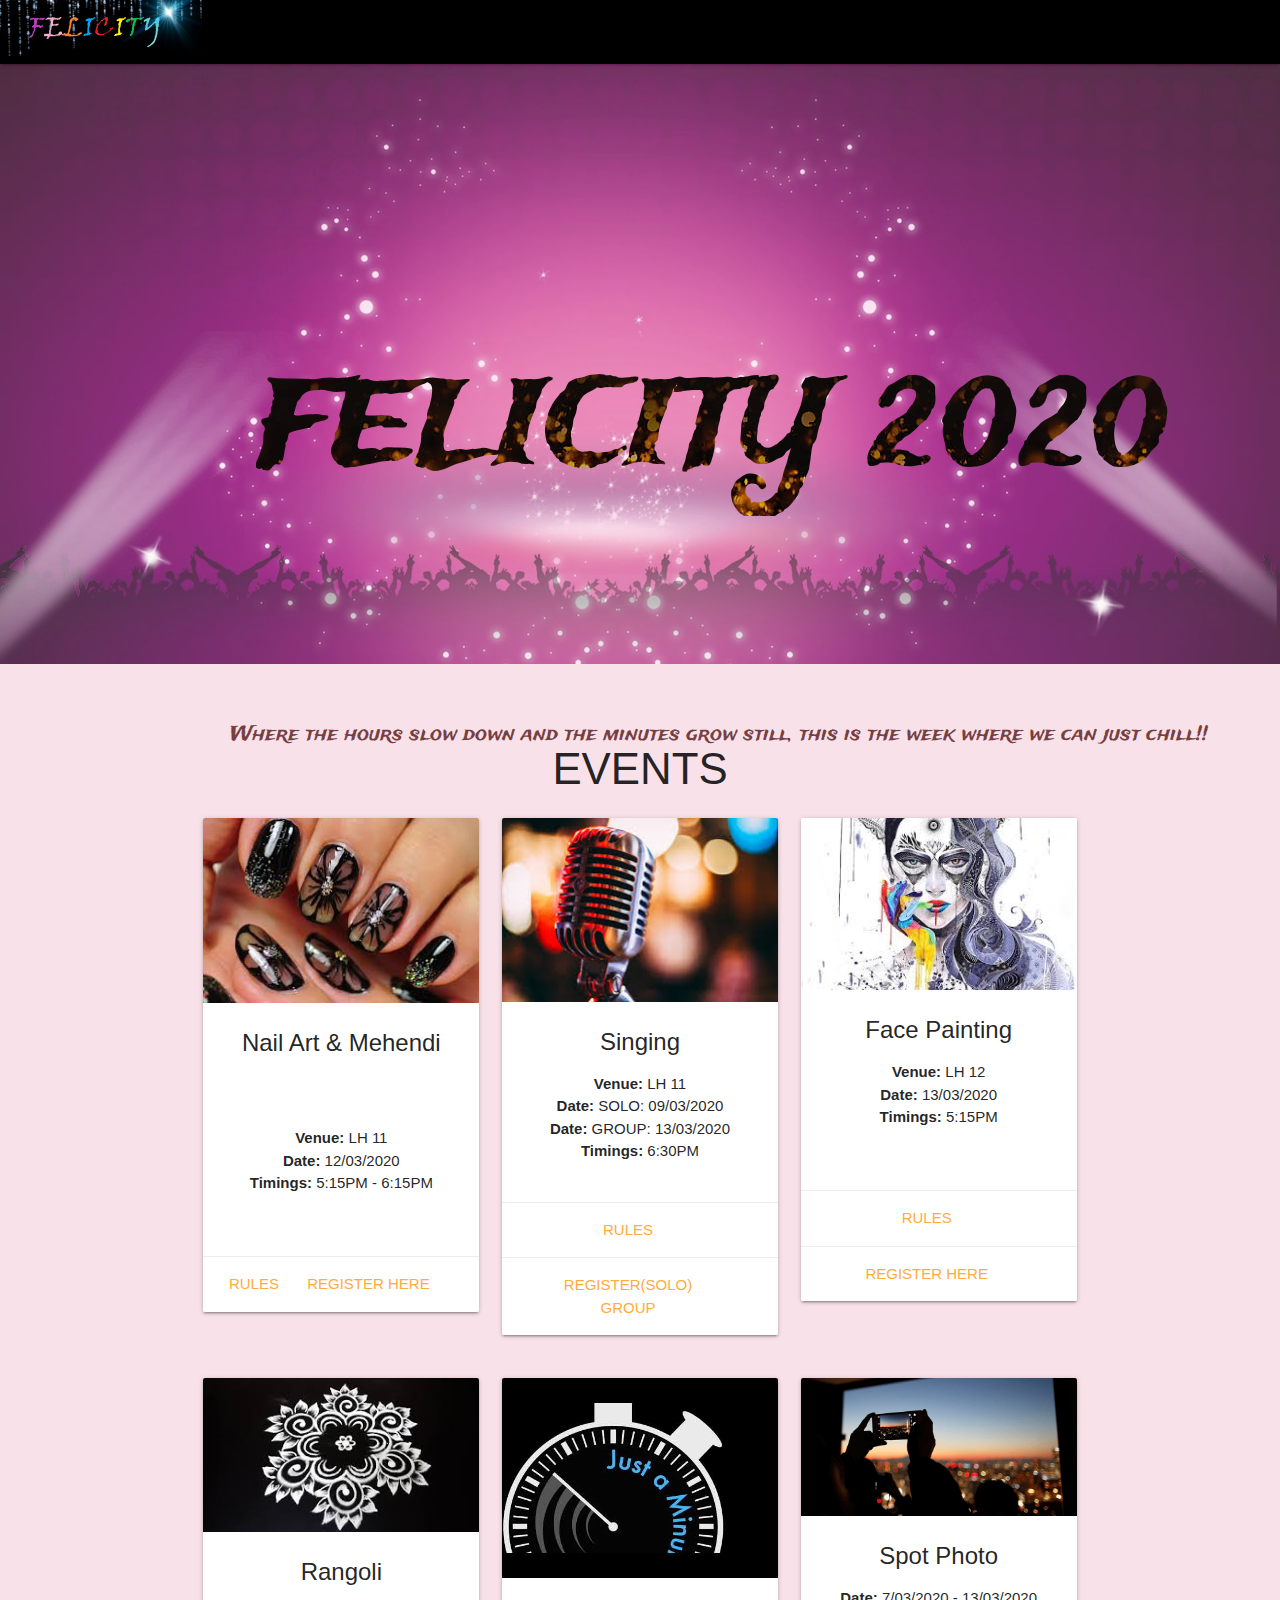
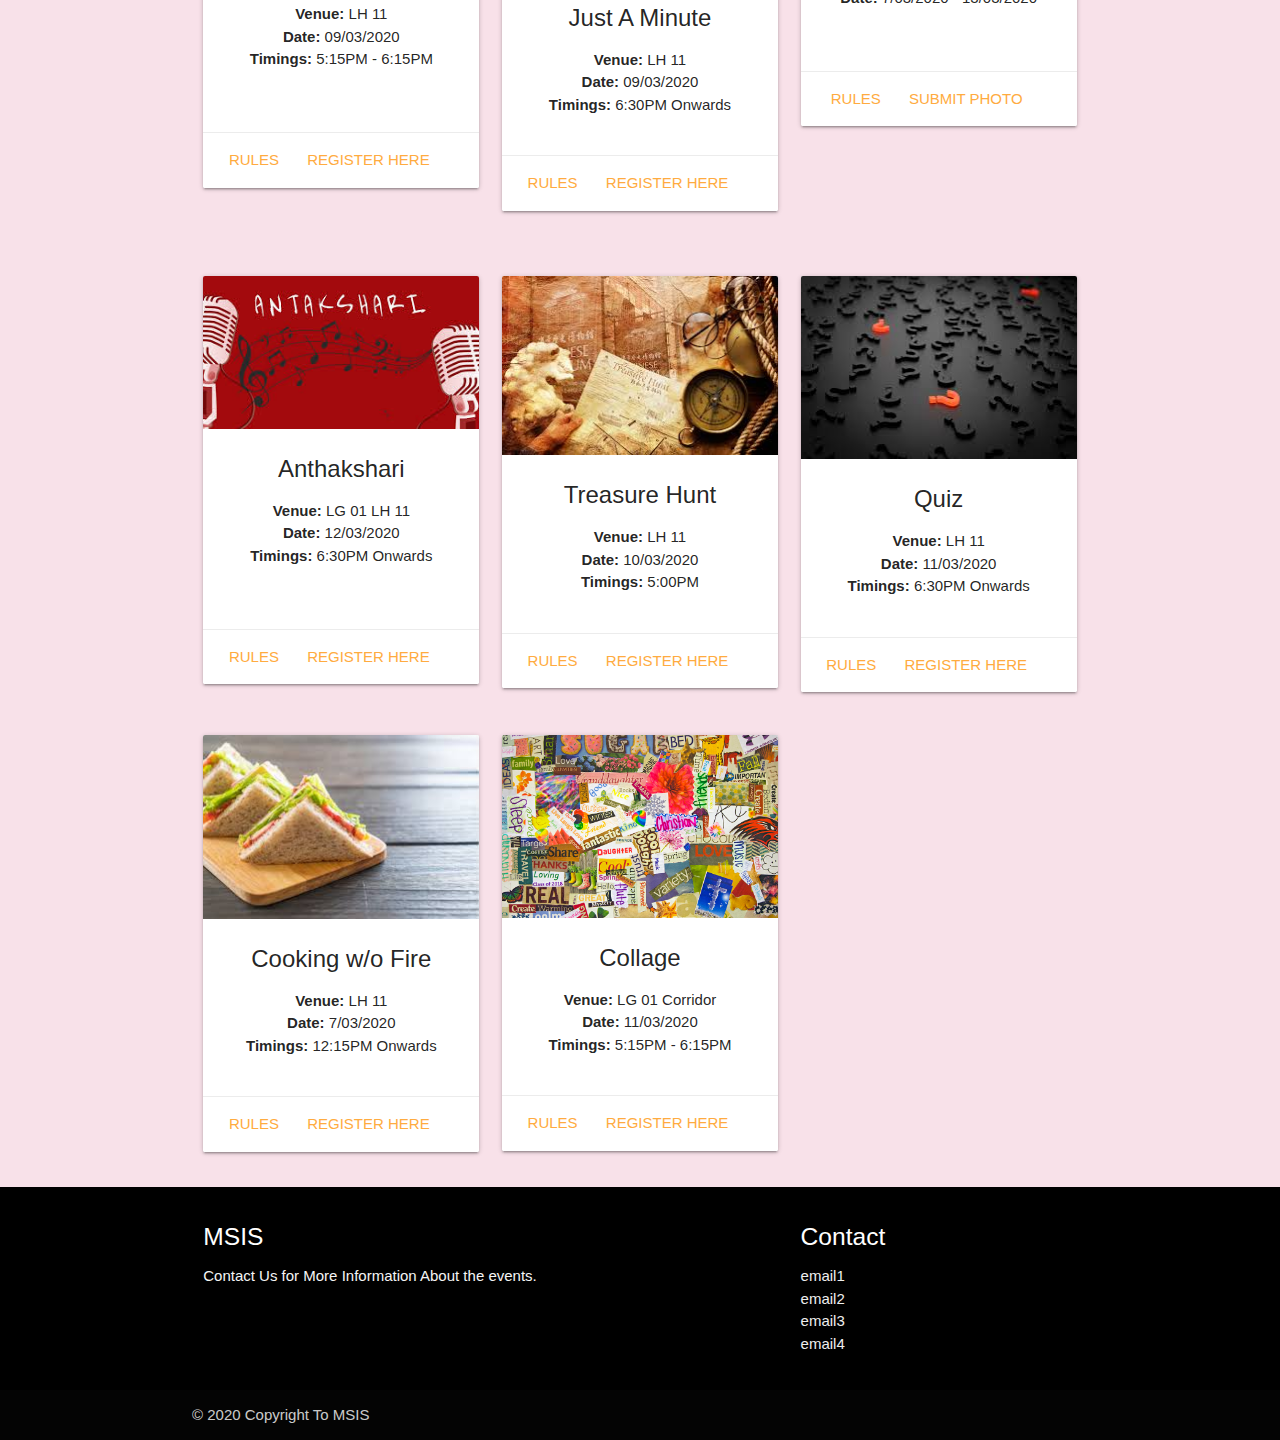
<file: public/index.html>
<!DOCTYPE html>
<html lang="en">

<head>
    <meta charset="UTF-8">
    <meta name="viewport" content="width=device-width, initial-scale=1.0">
    <link rel="stylesheet" href="https://cdnjs.cloudflare.com/ajax/libs/materialize/1.0.0/css/materialize.min.css">

    <!-- Compiled and minified JavaScript -->
    <script src="https://cdnjs.cloudflare.com/ajax/libs/materialize/1.0.0/js/materialize.min.js"></script>
    <script src="https://code.jquery.com/jquery-3.4.1.min.js"
        integrity="sha256-CSXorXvZcTkaix6Yvo6HppcZGetbYMGWSFlBw8HfCJo=" crossorigin="anonymous"></script>
        <link href="https://fonts.googleapis.com/css?family=Courgette&display=swap" rel="stylesheet">
        <link href="https://fonts.googleapis.com/css?family=Trade+Winds&display=swap" rel="stylesheet">

    <title>Felicity2020</title>

    <style>
   
   body{
     background-color:rgb(248, 225, 233);
   }
   h1{
            font-size: 120px !important;
            z-index: 1;
            background-image: url(g.jpg);
            background-repeat: repeat;
            height: 150px;
            -webkit-background-clip: text;
            -webkit-text-fill-color: transparent;
           
   
           
        }

     #score{
        
         margin-top: 9%;
        
        
     }
        #bgpara {
            width: 100%;
            height: 30%;
            opacity: 0.8;
        
        } 
        #tpara{
            font-size: 130px;
            position: absolute;
            z-index:1000;
            top: 36%; 
            left: 20%;
            color:#E6E8FA;
            font-family: 'Trade Winds', cursive;
            
        }
           
        #tpara2{
            font-size: 20px;
            position: absolute;
            z-index:1000;
            top: 80%; 
            left: 18%;
            
            color:rgba(78, 10, 10, 0.767);
        font-family: 'Trade Winds', cursive;
        }

        @media only screen and (max-width: 1200px) {
    
            #bgpara {
            width: 100%;
            height: 100%;
            opacity: 0.9;
           
        }
        
        #tpara{
            position: absolute;
            
            font-size: 20px !important;
            top: 10%; 
            left: 26%;
            color:goldenrod;
            font-family: 'Trade Winds', cursive;
        }

        #tpara2{
            position: absolute;
            
            font-size: 10px !important;
            top: 22%; 
            left: 4%;
            right:4%;
            color:rgba(78, 10, 10, 0.788);
            font-family: 'Trade Winds', cursive;
        }
        h1{
            font-size: 25px !important;
            z-index: 1;
            background-image: url(g.jpg);
            background-repeat: repeat;
            height: 150px;
            -webkit-background-clip: text;
            -webkit-text-fill-color: transparent;
        }

        h3{
            font-size: 25px !important;
        }
        .flow-text{
            z-index: 2;
            top: 3%;

        }
        #score{
   
       margin-top: 23%;
      
      
   }
  
}
    </style>
</head>

<body>
    
    <nav>
        <div class="nav-wrapper black">
            <a href="index.html" class="brand-logo"><img src="FelicityLogo.png" alt="" height="56px"></a>

        </div>
    </nav>


    <div class="parallax">
        <div id="tpara">
            <h1 class="center">FELICITY 2020</h1>   </div>
            
            <div id="tpara2" class="center">Where the hours slow down and the minutes grow still, this is the week where we can just chill!!</p>
         
            </div>
   
        <img id="bgpara" src="backg.jpg">

    </div> 
<br><br>
<CENTER><h3>EVENTS</h3></CENTER>
    <div class="container center">

        <center>
            <div class="row ">
                <div class="col s12 m6 l4">
                    <div class="card">
                        <div class="card-image">
                            <a href="rules.html#nail" >  <img src="nail.jpg"> </a>

                        </div>
                        <div class="card-content">
                            <span class="card-title">Nail Art & Mehendi</span>
                            <p>
                                <br><br>
                                <ul>
                                    <li> <b>Venue:</b> LH 11</li>
                                    <li><b>Date:</b> 12/03/2020</li>
                                    <li><b>Timings:</b> 5:15PM - 6:15PM</li>
                                </ul><br>
                            </p>
                        </div>
                            <div class="card-action">
                                <a href="rules.html#nail" >Rules</a> 
                                <a href="Reg.html">Register Here</a>
                            </div>
                            
                      

                    </div>
                </div>

                

                <div class="col s12 m6 l4">
                    <div class="card">
                        <div class="card-image">
                           <a href="rules.html#sing"><img src="singing.jpg"></a> 

                        </div>
                        <div class="card-content">
                            <span class="card-title">Singing</span>
                            <ul>
                                <li> <b>Venue:</b> LH 11</li>
                                <li><b>Date:</b> SOLO: 09/03/2020</li>
                                <li><b>Date:</b> GROUP: 13/03/2020</li>
                                <li><b>Timings:</b> 6:30PM</li>
                            </ul>
                        </div>
                        <div class="card-action">
                            <a href="rules.html#sing">Rules</a>
                        </div>
                            <div class="card-action">
                               
                                <a href="Reg.html">Register(SOLO)</a>
                                <a href="groupSinging.html">Group</a>
                                
                            </div>
                        

                    </div>
                </div>

                <div class="col s12 m6 l4">
                    <div class="card">
                        <div class="card-image">
                            <a href="rules.html#face" >   <img src="face_1.jpg"> </a>


                        </div>
                        <div class="card-content">
                            <span class="card-title">Face Painting</span>
                            <ul>
                                <li> <b>Venue:</b> LH 12</li>
                                <li><b>Date:</b> 13/03/2020</li>
                                <li><b>Timings:</b> 5:15PM </li>
                            </ul><br>
                        </div>
                            <div class="card-action">
                                <a href="rules.html#face" >Rules</a>
                                
                            </div>
                            <div class="card-action">
                                 
                                <a href="Reg.html">Register Here</a>
                            </div>

                     

                    </div>
                </div>




            </div>
            <div class="row">
                <div class="col s12 m4 l4">
                    <div class="card">
                        <div class="card-image">
                            <a href="rules.html#rangoli" >  <img src="rangoli.jpg"> </a>


                        </div>
                        <div class="card-content">
                            <p>
                                <span class="card-title">Rangoli</span>
                                <ul>
                                    <li> <b>Venue:</b> LH 11</li>
                                    <li><b>Date:</b> 09/03/2020</li>
                                    <li><b>Timings:</b> 5:15PM - 6:15PM</li><br>
                                </ul>
                            </p>
                        </div>
                            <div class="card-action">
                                <a href="rules.html#rangoli" >Rules</a>
                                <a href="Reg.html">Register Here</a>
                            </div>
                     


                    </div>
                </div>
                <div class="col s12 m4 l4">
                    <div class="card">
                        <div class="card-image">
                            <a href="rules.html#jam" > <img src="jam.jpg" height=200></a>


                        </div>
                        <div class="card-content">
                            <p>
                                <span class="card-title">Just A Minute</span>
                                <ul>
                                    <li> <b>Venue:</b> LH 11</li>
                                    <li><b>Date:</b> 09/03/2020</li>
                                    <li><b>Timings:</b> 6:30PM Onwards</li>
                                </ul>
                            </p>
                        </div>
                            <div class="card-action">
                                <a href="rules.html#jam" >Rules</a>
                                <a href="Reg.html">Register Here</a>
                            </div>
                       


                    </div>
                </div>
                <div class="col s12 m4 l4">
                    <div class="card">
                        <div class="card-image">
                            <a href="rules.html#photo" > <img src="photo.jpg"></a>

                        </div>
                        <div class="card-content">
                            <p>
                                <span class="card-title">Spot Photo</span>
                                <ul>
                                    <li><b>Date:</b> 7/03/2020 - 13/03/2020</li><br>
                                </ul>
                            </p>
                        </div>
                            <div class="card-action">
                                <a href="rules.html#photo" >Rules</a>
                                
                                <a href="#">Submit Photo</a>
                            </div>
                       


                    </div>
                </div>
            </div>

        </center>
     <br>

        <center>
            <div class="row ">
                <div class="col s12 m6 l4">
                    <div class="card">
                        <div class="card-image">
                            <a href="rules.html#ana" >  <img src="ana.jpg"> </a>


                        </div>
                        <div class="card-content">
                            <p>
                                <span class="card-title">Anthakshari</span>
                                <ul>
                                    <li> <b>Venue:</b> LG 01 LH 11</li>
                                    <li><b>Date:</b> 12/03/2020</li>
                                    <li><b>Timings:</b> 6:30PM Onwards</li><br>
                                </ul>
                            </p>
                        </div>
                        <div class="card-action">
                            <a href="rules.html#ana" >Rules</a>
                            <a href="antakshari.html">Register Here</a>
                        </div>
                    </div>
                </div>

                <div class="col s12 m6 l4">
                    <div class="card">
                        <div class="card-image">
                           <a href="rules.html#th" >  <img src="th.jpg"> </a>


                        </div>
                        <div class="card-content">
                            <p>
                                <span class="card-title">Treasure Hunt</span>
                                <ul>
                                    <li> <b>Venue:</b> LH 11</li>
                                    <li><b>Date:</b> 10/03/2020</li>
                                    <li><b>Timings:</b> 5:00PM</li>
                                   
                                </ul>
                            </p>
                        </div>
                        <div class="card-action">
                            <a href="rules.html#th" >Rules</a>
                            <a href="th.html">Register Here</a>
                        </div>
                    </div>
                </div>

                <div class="col s12 m6 l4">
                    <div class="card">
                        <div class="card-image">
                        <a href="rules.html#quiz" >     <img src="quiz.jpg"></a>

                        </div>
                        <div class="card-content">
                            <p>
                                <span class="card-title">Quiz</span>
                                <ul>
                                    <li> <b>Venue:</b> LH 11</li>
                                    <li><b>Date:</b> 11/03/2020</li>
                                    <li><b>Timings:</b> 6:30PM Onwards</li>
                                </ul>
                            </p>
                        </div>
                        <div class="card-action">
                            <a href="rules.html#quiz" >Rules</a>
                            <a href="quiz.html">Register Here</a>
                        </div>
                    </div>
                </div>




            </div>
            <div class="row">

                <div class="col s12 m4 l4">
                    <div class="card">
                        <div class="card-image">
                            <a href="rules.html#cwof" >  <img src="sadwich.jpg"></a>


                        </div>
                        <div class="card-content">
                            <p>
                                <span class="card-title">Cooking w/o Fire</span>
                                <ul>
                                    <li> <b>Venue:</b> LH 11</li>
                                    <li><b>Date:</b> 7/03/2020</li>
                                    <li><b>Timings:</b> 12:15PM Onwards</li>
                                </ul>
                            </p>
                        </div>
                        <div class="card-action">
                            <a href="rules.html#cwof" >Rules</a>
                            <a href="cwof.html">Register Here</a>
                        </div>

                    </div>
                </div>
                <div class="col s12 m4 l4">
                    <div class="card">
                        <div class="card-image">
                          <a href="rules.html#col" >   <img src="col.jpg"> </a>

                        </div>
                        <div class="card-content">
                            <p>
                                <span class="card-title">Collage</span>
                                <ul>
                                    <li> <b>Venue:</b> LG 01 Corridor</li>
                                    <li><b>Date:</b> 11/03/2020</li>
                                    <li><b>Timings:</b> 5:15PM - 6:15PM</li>
                                </ul>
                            </p>
                        </div>

                        <div class="card-action">
                            <a href="rules.html#col" >Rules</a>
                            <a href="collage.html">Register Here</a>
                        </div>
                    </div>
                </div>
            </div>

        </center>

        

    </div>

    <footer class="page-footer black">
        <div class="container">
          <div class="row">
            <div class="col l6 s12">
              <h5 class="white-text">MSIS</h5>
              <p class="grey-text text-lighten-4">Contact Us for More Information About the events.</p>
            </div>
            <div class="col l4 offset-l2 s12">
              <h5 class="white-text">Contact</h5>
              <ul>
                <li><a class="grey-text text-lighten-3" href="https://mail.google.com/mail/u/0/">email1</a></li>
                <li><a class="grey-text text-lighten-3" href="https://mail.google.com/mail/u/0/">email2</a></li>
                <li><a class="grey-text text-lighten-3" href="https://mail.google.com/mail/u/0/">email3</a></li>
                <li><a class="grey-text text-lighten-3" href="https://mail.google.com/mail/u/0/">email4</a></li>
              </ul>
            </div>
          </div>
        </div>
        <div class="footer-copyright">
          <div class="container">
          © 2020 Copyright To MSIS
        
          </div>
        </div>
      </footer>
    <script>
        $(document).ready(function () {
            $('.parallax').parallax();
        });
    </script>

</body>

</html>
</file>
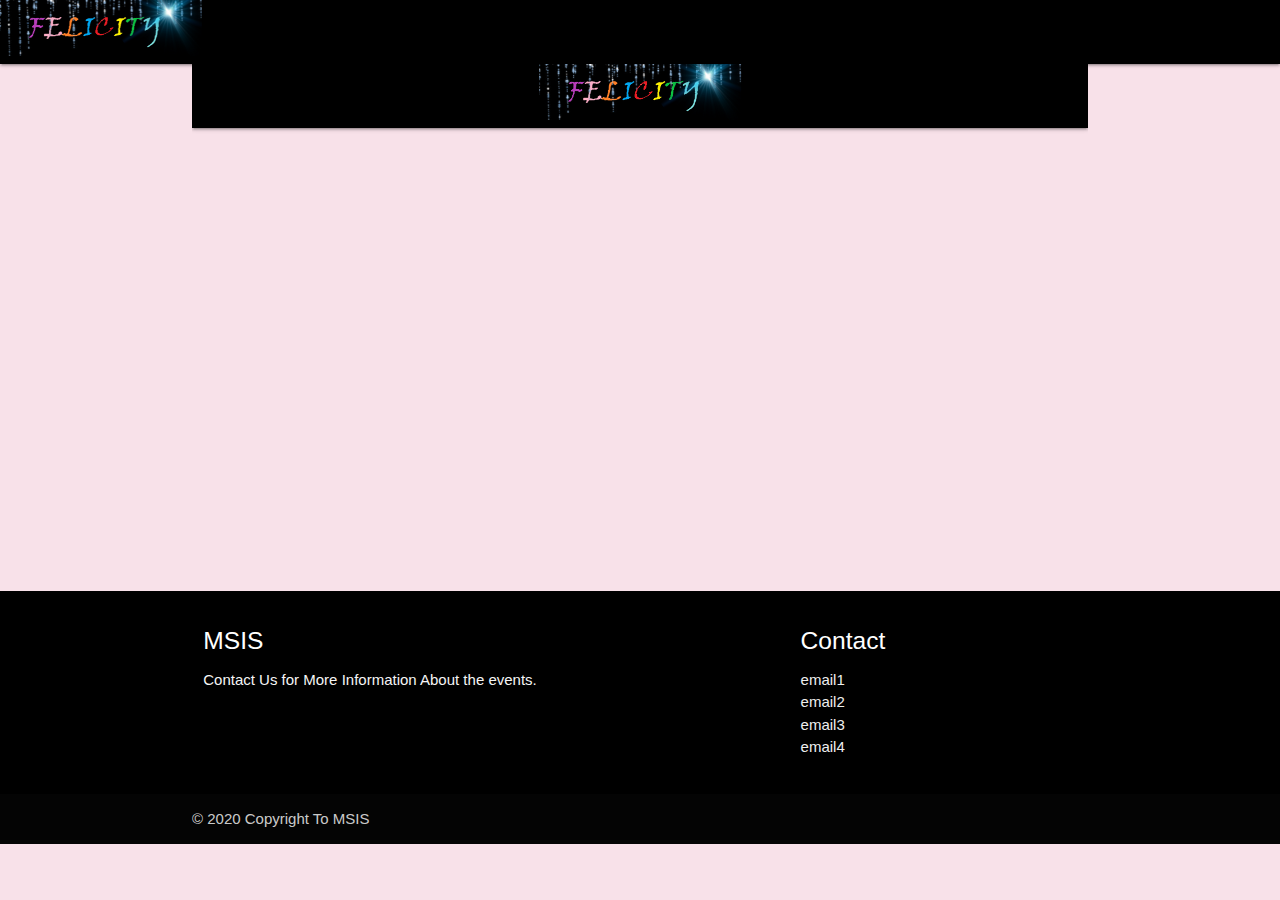
<file: public/antakshari.html>
<!DOCTYPE html>
<html lang="en">

<head>
    <meta charset="UTF-8">
    <meta name="viewport" content="width=device-width, initial-scale=1.0">
    
    <link rel="stylesheet" href="https://cdnjs.cloudflare.com/ajax/libs/materialize/1.0.0/css/materialize.min.css">

    <!-- Compiled and minified JavaScript -->
    <script src="https://cdnjs.cloudflare.com/ajax/libs/materialize/1.0.0/js/materialize.min.js"></script>
<style>
    @media only screen and (max-width: 600px) {
    
    #id{
        width: 100% !important;
    }
  
}
body{
     background-color:rgb(248, 225, 233);
   }
iframe{
    width: 100% !important;
   }
</style>
    <title>Felicity2020</title>
</head>

<body>
    <nav>
        <div class="nav-wrapper black">
            <a href="index.html" class="brand-logo"><img src="FelicityLogo.png" alt="" height="56px"></a>
            
        </div>
    </nav>
    <div class="container">
        <iframe src="#" height="520" frameborder="0" marginheight="0" marginwidth="0">Loading…</iframe>
            </div>

            <footer class="page-footer black">
                <div class="container">
                  <div class="row">
                    <div class="col l6 s12">
                      <h5 class="white-text">MSIS</h5>
                      <p class="grey-text text-lighten-4">Contact Us for More Information About the events.</p>
                    </div>
                    <div class="col l4 offset-l2 s12">
                      <h5 class="white-text">Contact</h5>
                      <ul>
                        <li><a class="grey-text text-lighten-3" href="#">email1</a></li>
                        <li><a class="grey-text text-lighten-3" href="#">email2</a></li>
                        <li><a class="grey-text text-lighten-3" href="#">email3</a></li>
                        <li><a class="grey-text text-lighten-3" href="#">email4</a></li>
                      </ul>
                    </div>
                  </div>
                </div>
                <div class="footer-copyright">
                  <div class="container">
                  © 2020 Copyright To MSIS
                
                  </div>
                </div>
              </footer>
</body>

</html>
</file>
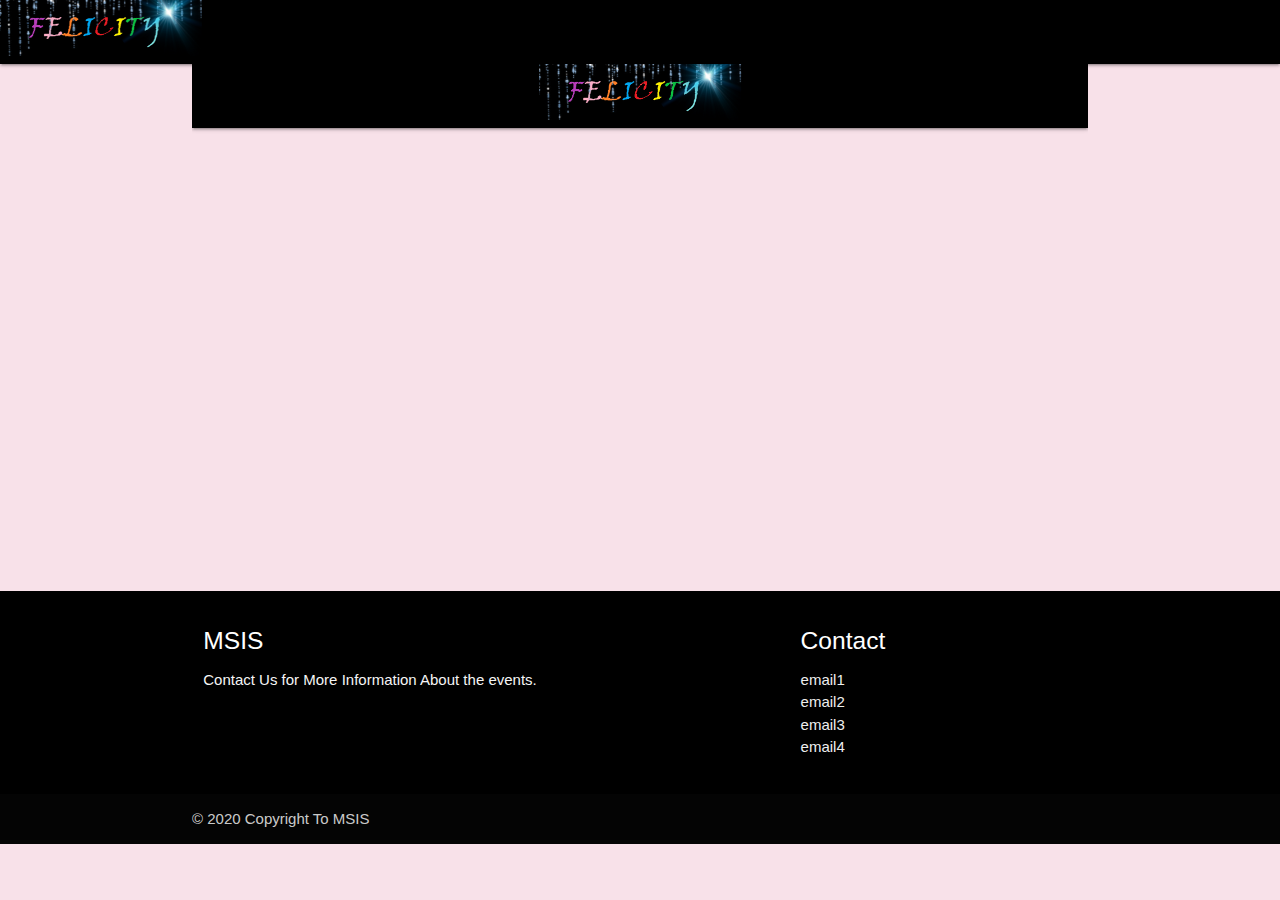
<file: public/collage.html>
<!DOCTYPE html>
<html lang="en">

<head>
    <meta charset="UTF-8">
    <meta name="viewport" content="width=device-width, initial-scale=1.0">
    
    <link rel="stylesheet" href="https://cdnjs.cloudflare.com/ajax/libs/materialize/1.0.0/css/materialize.min.css">

    <!-- Compiled and minified JavaScript -->
    <script src="https://cdnjs.cloudflare.com/ajax/libs/materialize/1.0.0/js/materialize.min.js"></script>
<style>
    @media only screen and (max-width: 600px) {
    
    #id{
        width: 100% !important;
    }
  
}
body{
     background-color:rgb(248, 225, 233);
   }
iframe{
    width: 100% !important;
}
</style>
    <title>Felicity2020</title>
</head>

<body>
    <nav>
        <div class="nav-wrapper black">
            <a href="index.html" class="brand-logo"><img src="FelicityLogo.png" alt="" height="56px"></a>
            
        </div>
    </nav>
    <div class="container">
        <iframe src="#"  height="520" frameborder="0" marginheight="0" marginwidth="0">Loading…</iframe>
            </div>
            <footer class="page-footer black">
                <div class="container">
                  <div class="row">
                    <div class="col l6 s12">
                      <h5 class="white-text">MSIS</h5>
                      <p class="grey-text text-lighten-4">Contact Us for More Information About the events.</p>
                    </div>
                    <div class="col l4 offset-l2 s12">
                      <h5 class="white-text">Contact</h5>
                      <ul>
                        <li><a class="grey-text text-lighten-3" href="#">email1</a></li>
                        <li><a class="grey-text text-lighten-3" href="#">email2</a></li>
                        <li><a class="grey-text text-lighten-3" href="#">email3</a></li>
                        <li><a class="grey-text text-lighten-3" href="#">email4</a></li>
                      </ul>
                    </div>
                  </div>
                </div>
                <div class="footer-copyright">
                  <div class="container">
                  © 2020 Copyright To MSIS
                
                  </div>
                </div>
              </footer>
</body>

</html>
</file>
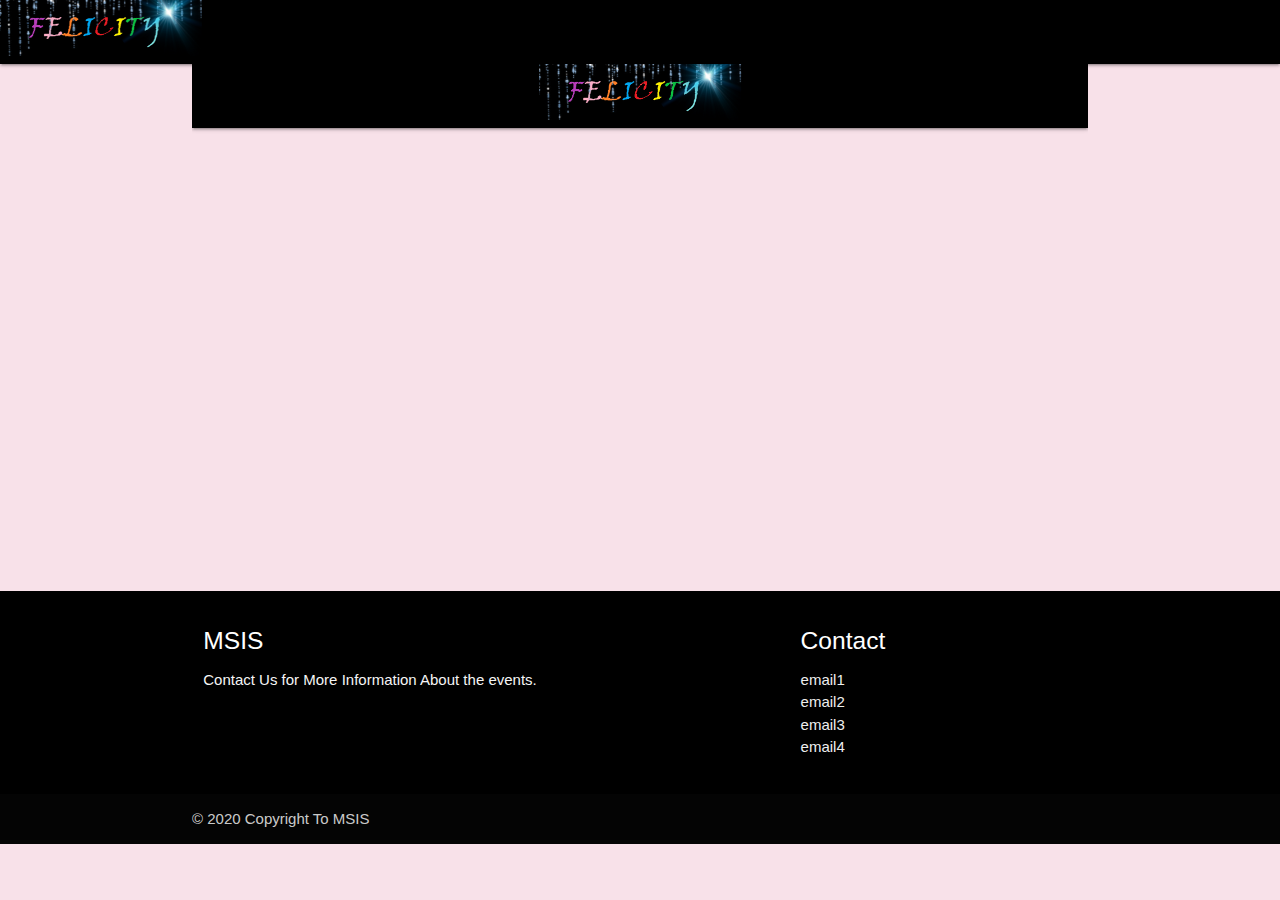
<file: public/cwof.html>
<!DOCTYPE html>
<html lang="en">

<head>
    <meta charset="UTF-8">
    <meta name="viewport" content="width=device-width, initial-scale=1.0">
    
    <link rel="stylesheet" href="https://cdnjs.cloudflare.com/ajax/libs/materialize/1.0.0/css/materialize.min.css">

    <!-- Compiled and minified JavaScript -->
    <script src="https://cdnjs.cloudflare.com/ajax/libs/materialize/1.0.0/js/materialize.min.js"></script>
<style>
    @media only screen and (max-width: 600px) {
    
    #id{
        width: 100% !important;
    }
  
}
body{
     background-color:rgb(248, 225, 233);
   }
iframe{
    width: 100% !important;
}
</style>
    <title>Felicity2020</title>
</head>

<body>
    <nav>
        <div class="nav-wrapper black">
            <a href="index.html" class="brand-logo"><img src="FelicityLogo.png" alt="" height="56px"></a>
            
        </div>
    </nav>
    <div class="container">
        <iframe src="#" height="520" frameborder="0" marginheight="0" marginwidth="0">Loading…</iframe>
            </div>

            <footer class="page-footer black">
                <div class="container">
                  <div class="row">
                    <div class="col l6 s12">
                      <h5 class="white-text">MSIS</h5>
                      <p class="grey-text text-lighten-4">Contact Us for More Information About the events.</p>
                    </div>
                    <div class="col l4 offset-l2 s12">
                      <h5 class="white-text">Contact</h5>
                      <ul>
                        <li><a class="grey-text text-lighten-3" href="#">email1</a></li>
                        <li><a class="grey-text text-lighten-3" href="#">email2</a></li>
                        <li><a class="grey-text text-lighten-3" href="#">email3</a></li>
                        <li><a class="grey-text text-lighten-3" href="#">email4</a></li>
                      </ul>
                    </div>
                  </div>
                </div>
                <div class="footer-copyright">
                  <div class="container">
                  © 2020 Copyright To MSIS
                
                  </div>
                </div>
              </footer>
</body>

</html>
</file>
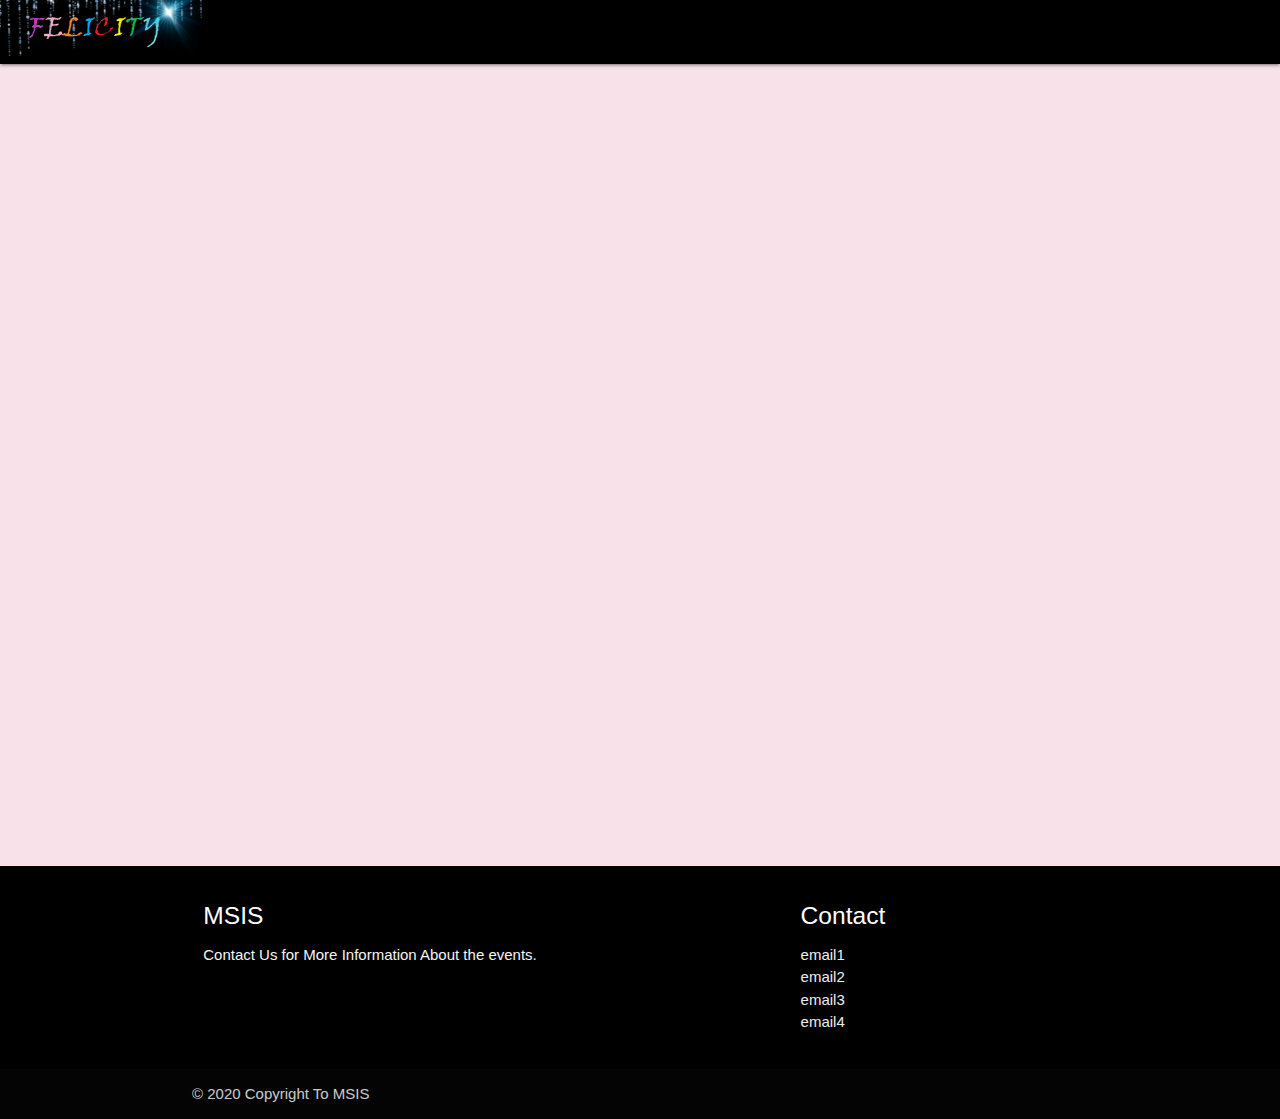
<file: public/groupSinging.html>
<!DOCTYPE html>
<html lang="en">

<head>
    <meta charset="UTF-8">
    <meta name="viewport" content="width=device-width, initial-scale=1.0">
    
    <link rel="stylesheet" href="https://cdnjs.cloudflare.com/ajax/libs/materialize/1.0.0/css/materialize.min.css">

    <!-- Compiled and minified JavaScript -->
    <script src="https://cdnjs.cloudflare.com/ajax/libs/materialize/1.0.0/js/materialize.min.js"></script>
<style>
    @media only screen and (max-width: 600px) {
    
    #id{
        width: 100% !important;
    }
  
}

   body{
     background-color:rgb(248, 225, 233);
   }

iframe{
    width: 100% !important;
}
</style>
    <title>Felicity2020</title>
</head>

<body>
    <nav>
        <div class="nav-wrapper black">
            <a href="index.html" class="brand-logo"><img src="FelicityLogo.png" alt="" height="56px"></a>
            
        </div>
    </nav>
    <div class="container">
        <iframe src="https://docs.google.com/forms/" height="795" frameborder="0" marginheight="0" marginwidth="0">Loading…</iframe> </div>

            <footer class="page-footer black">
                <div class="container">
                  <div class="row">
                    <div class="col l6 s12">
                      <h5 class="white-text">MSIS</h5>
                      <p class="grey-text text-lighten-4">Contact Us for More Information About the events.</p>
                    </div>
                    <div class="col l4 offset-l2 s12">
                      <h5 class="white-text">Contact</h5>
                      <ul>
                        <li><a class="grey-text text-lighten-3" href="#">email1</a></li>
                        <li><a class="grey-text text-lighten-3" href="#">email2</a></li>
                        <li><a class="grey-text text-lighten-3" href="#">email3</a></li>
                        <li><a class="grey-text text-lighten-3" href="#">email4</a></li>
                      </ul>
                    </div>
                  </div>
                </div>
                <div class="footer-copyright">
                  <div class="container">
                  © 2020 Copyright To MSIS
                
                  </div>
                </div>
              </footer>
</body>

</html>
</file>
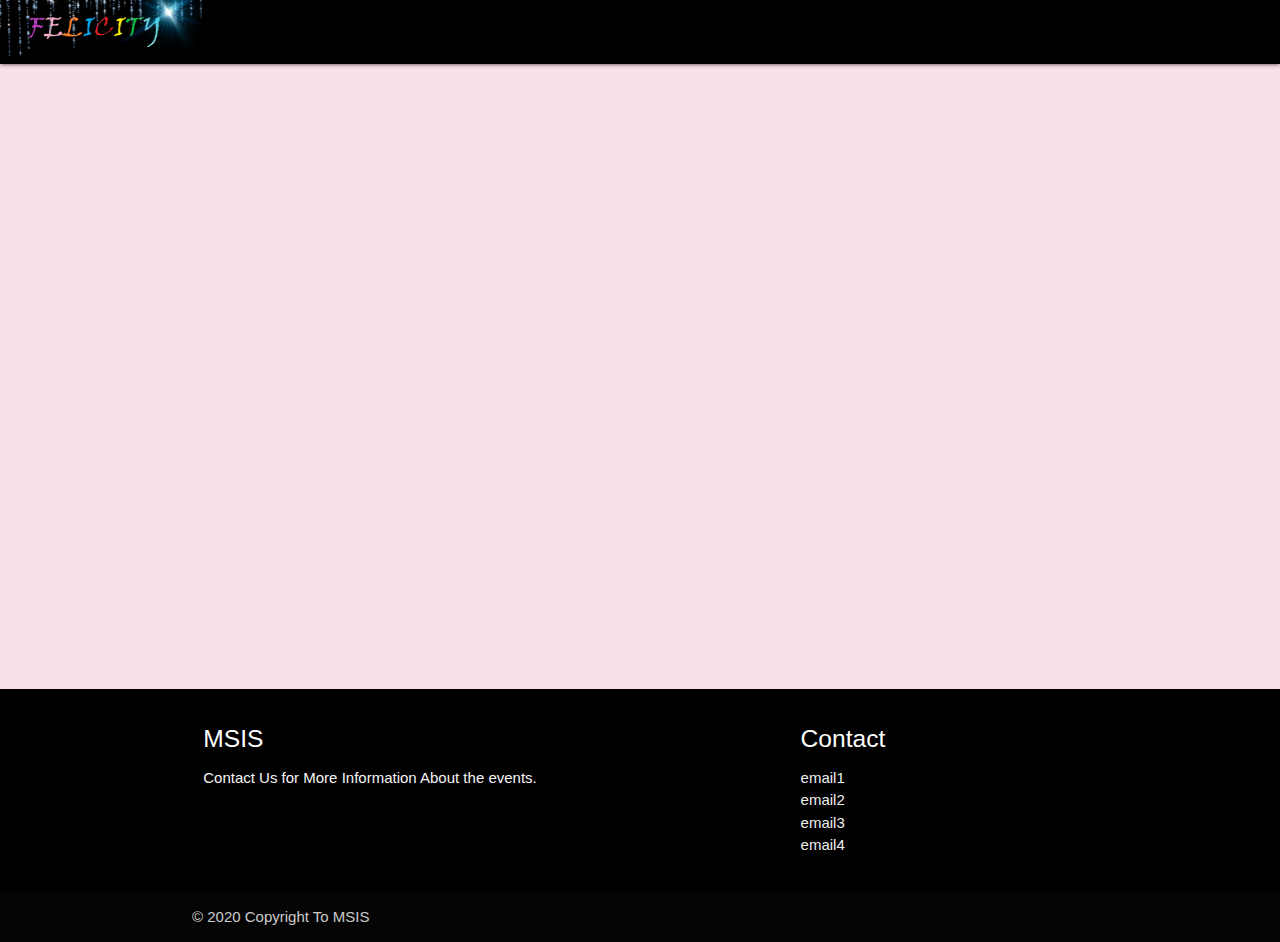
<file: public/quiz.html>
<!DOCTYPE html>
<html lang="en">

<head>
    <meta charset="UTF-8">
    <meta name="viewport" content="width=device-width, initial-scale=1.0">
    
    <link rel="stylesheet" href="https://cdnjs.cloudflare.com/ajax/libs/materialize/1.0.0/css/materialize.min.css">

    <!-- Compiled and minified JavaScript -->
    <script src="https://cdnjs.cloudflare.com/ajax/libs/materialize/1.0.0/js/materialize.min.js"></script>
<style>
    @media only screen and (max-width: 600px) {
    
    #id{
        width: 100% !important;
    }
  
}

   body{
     background-color:rgb(248, 225, 233);
   }

iframe{
    width: 100% !important;
}
</style>
    <title>Felicity2020</title>
</head>

<body>
    <nav>
        <div class="nav-wrapper black">
            <a href="index.html" class="brand-logo"><img src="FelicityLogo.png" alt="" height="56px"></a>
            
        </div>
    </nav>
    <div class="container">
        <iframe src="https://docs.google.com/forms/" height="618" frameborder="0" marginheight="0" marginwidth="0">Loading…</iframe>
            </div>

            <footer class="page-footer black">
                <div class="container">
                  <div class="row">
                    <div class="col l6 s12">
                      <h5 class="white-text">MSIS</h5>
                      <p class="grey-text text-lighten-4">Contact Us for More Information About the events.</p>
                    </div>
                    <div class="col l4 offset-l2 s12">
                      <h5 class="white-text">Contact</h5>
                      <ul>
                        <li><a class="grey-text text-lighten-3" href="#">email1</a></li>
                        <li><a class="grey-text text-lighten-3" href="#">email2</a></li>
                        <li><a class="grey-text text-lighten-3" href="#">email3</a></li>
                        <li><a class="grey-text text-lighten-3" href="#">email4</a></li>
                      </ul>
                    </div>
                  </div>
                </div>
                <div class="footer-copyright">
                  <div class="container">
                  © 2020 Copyright To MSIS
                
                  </div>
                </div>
              </footer>
</body>

</html>
</file>
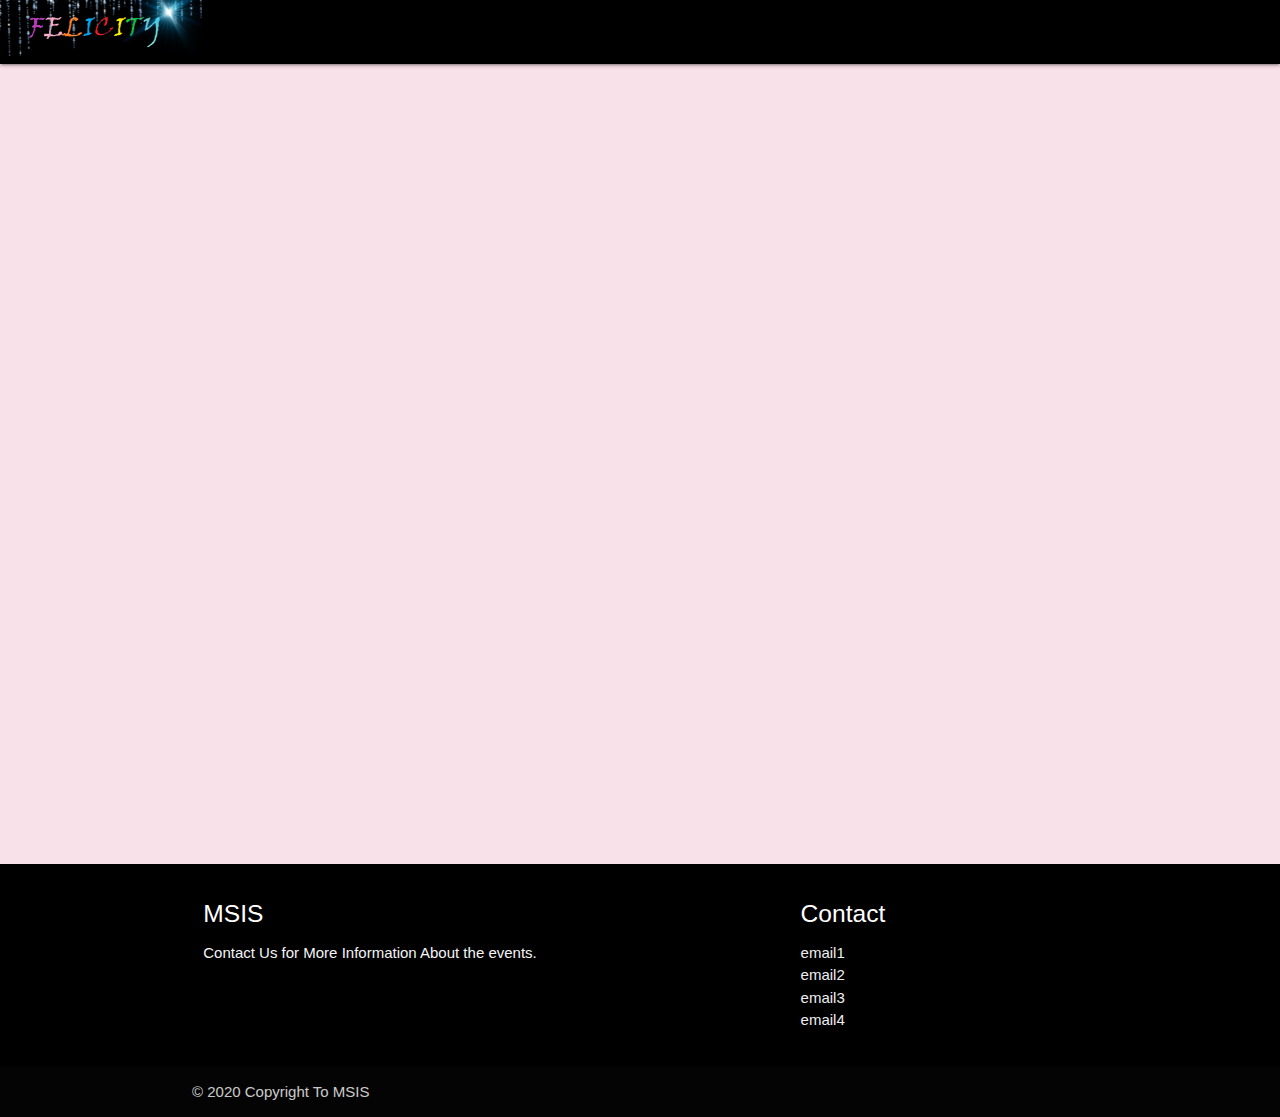
<file: public/Reg.html>
<!DOCTYPE html>
<html lang="en">

<head>
    <meta charset="UTF-8">
    <meta name="viewport" content="width=device-width, initial-scale=1.0">
    
    <link rel="stylesheet" href="https://cdnjs.cloudflare.com/ajax/libs/materialize/1.0.0/css/materialize.min.css">

    <!-- Compiled and minified JavaScript -->
    <script src="https://cdnjs.cloudflare.com/ajax/libs/materialize/1.0.0/js/materialize.min.js"></script>
<style>
    @media only screen and (max-width: 600px) {
    
    #id{
        width: 100% !important;
    }
  
}
body{
     background-color:rgb(248, 225, 233);
   }
iframe{
    width: 100% !important;
}
</style>
    <title>Felicity2020</title>
</head>

<body>
    <nav>
        <div class="nav-wrapper black">
            <a href="index.html" class="brand-logo"><img src="FelicityLogo.png" alt="" height="56px"></a>
            
        </div>
    </nav>
    <div class="container">
        <iframe
            src="https://docs.google.com/forms/"
             height="793" frameborder="0" marginheight="0" marginwidth="0" id="singles">Loading…</iframe>
    </div>

    <footer class="page-footer black">
        <div class="container">
          <div class="row">
            <div class="col l6 s12">
              <h5 class="white-text">MSIS</h5>
              <p class="grey-text text-lighten-4">Contact Us for More Information About the events.</p>
            </div>
            <div class="col l4 offset-l2 s12">
              <h5 class="white-text">Contact</h5>
              <ul>
                <li><a class="grey-text text-lighten-3" href="#">email1</a></li>
                <li><a class="grey-text text-lighten-3" href="#">email2</a></li>
                <li><a class="grey-text text-lighten-3" href="#">email3</a></li>
                <li><a class="grey-text text-lighten-3" href="#">email4</a></li>
              </ul>
            </div>
          </div>
        </div>
        <div class="footer-copyright">
          <div class="container">
          © 2020 Copyright To MSIS
        
          </div>
        </div>
      </footer>
</body>

</html>
</file>
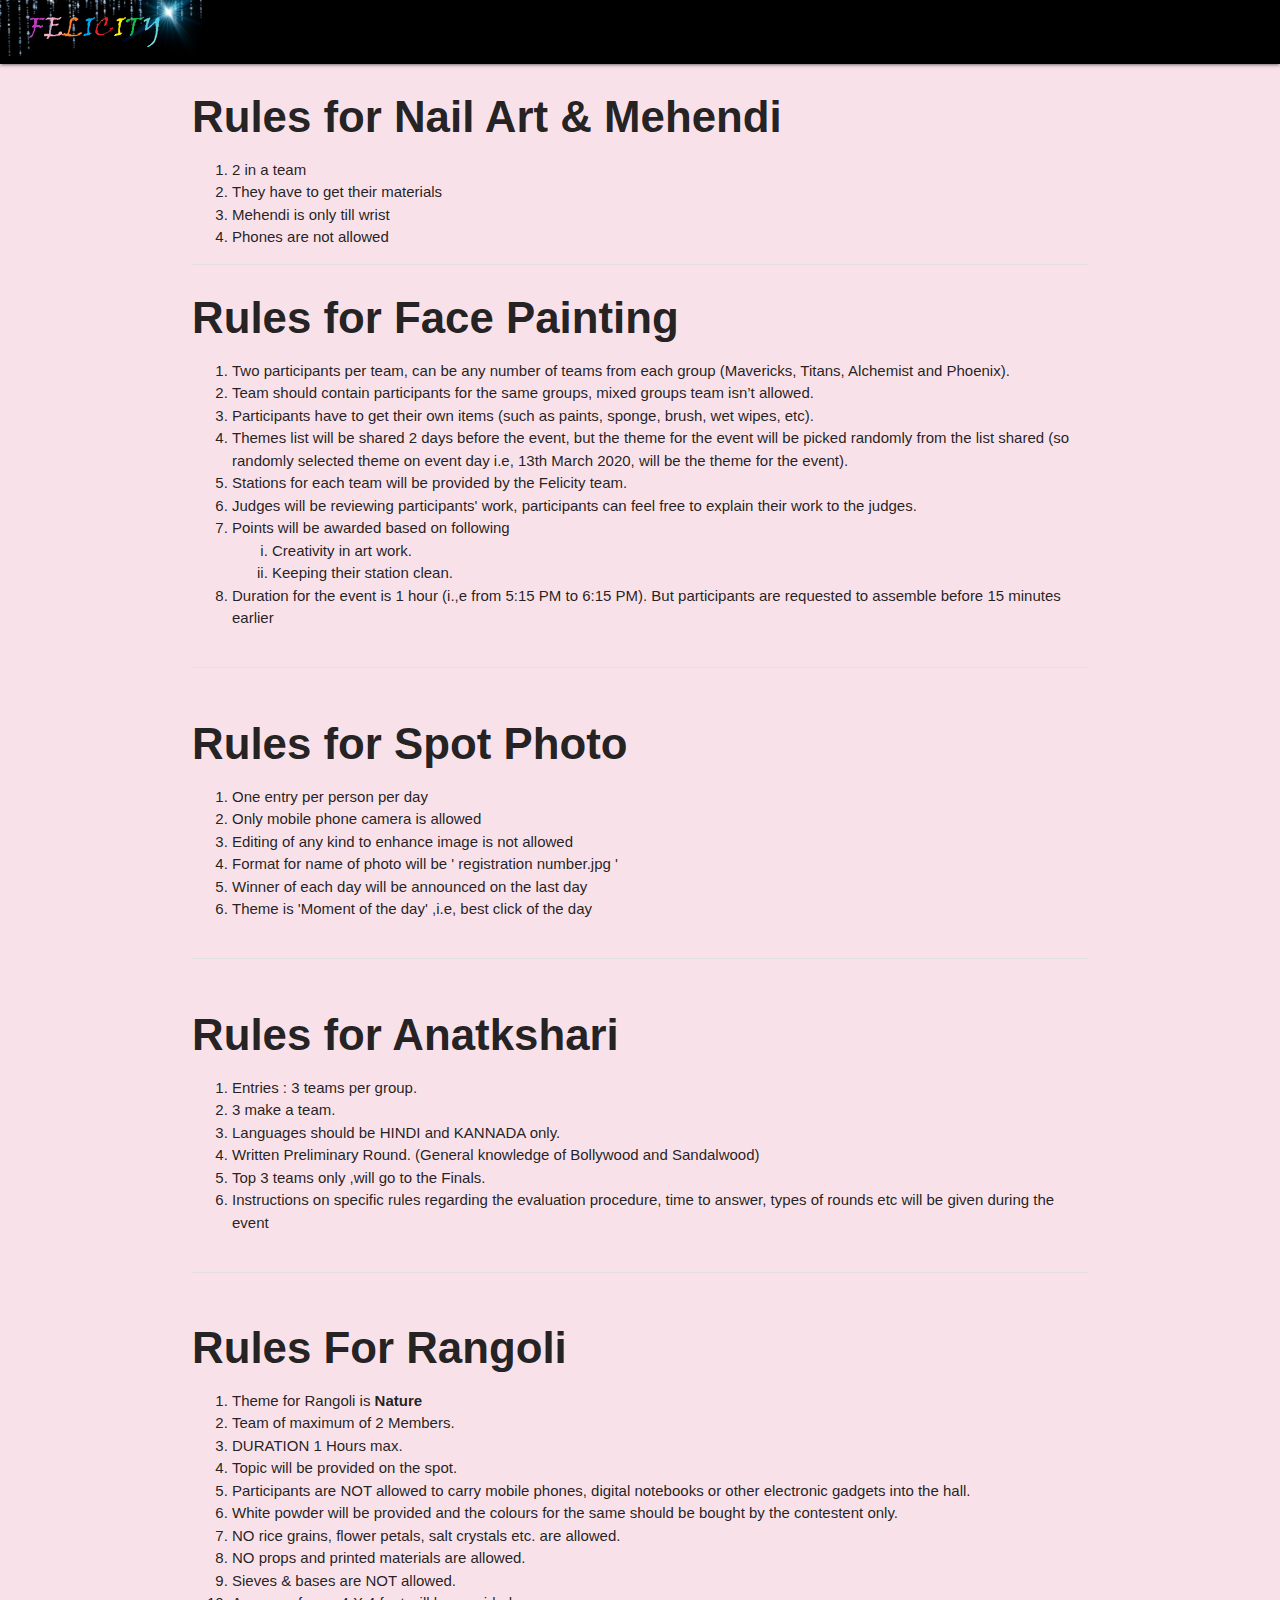
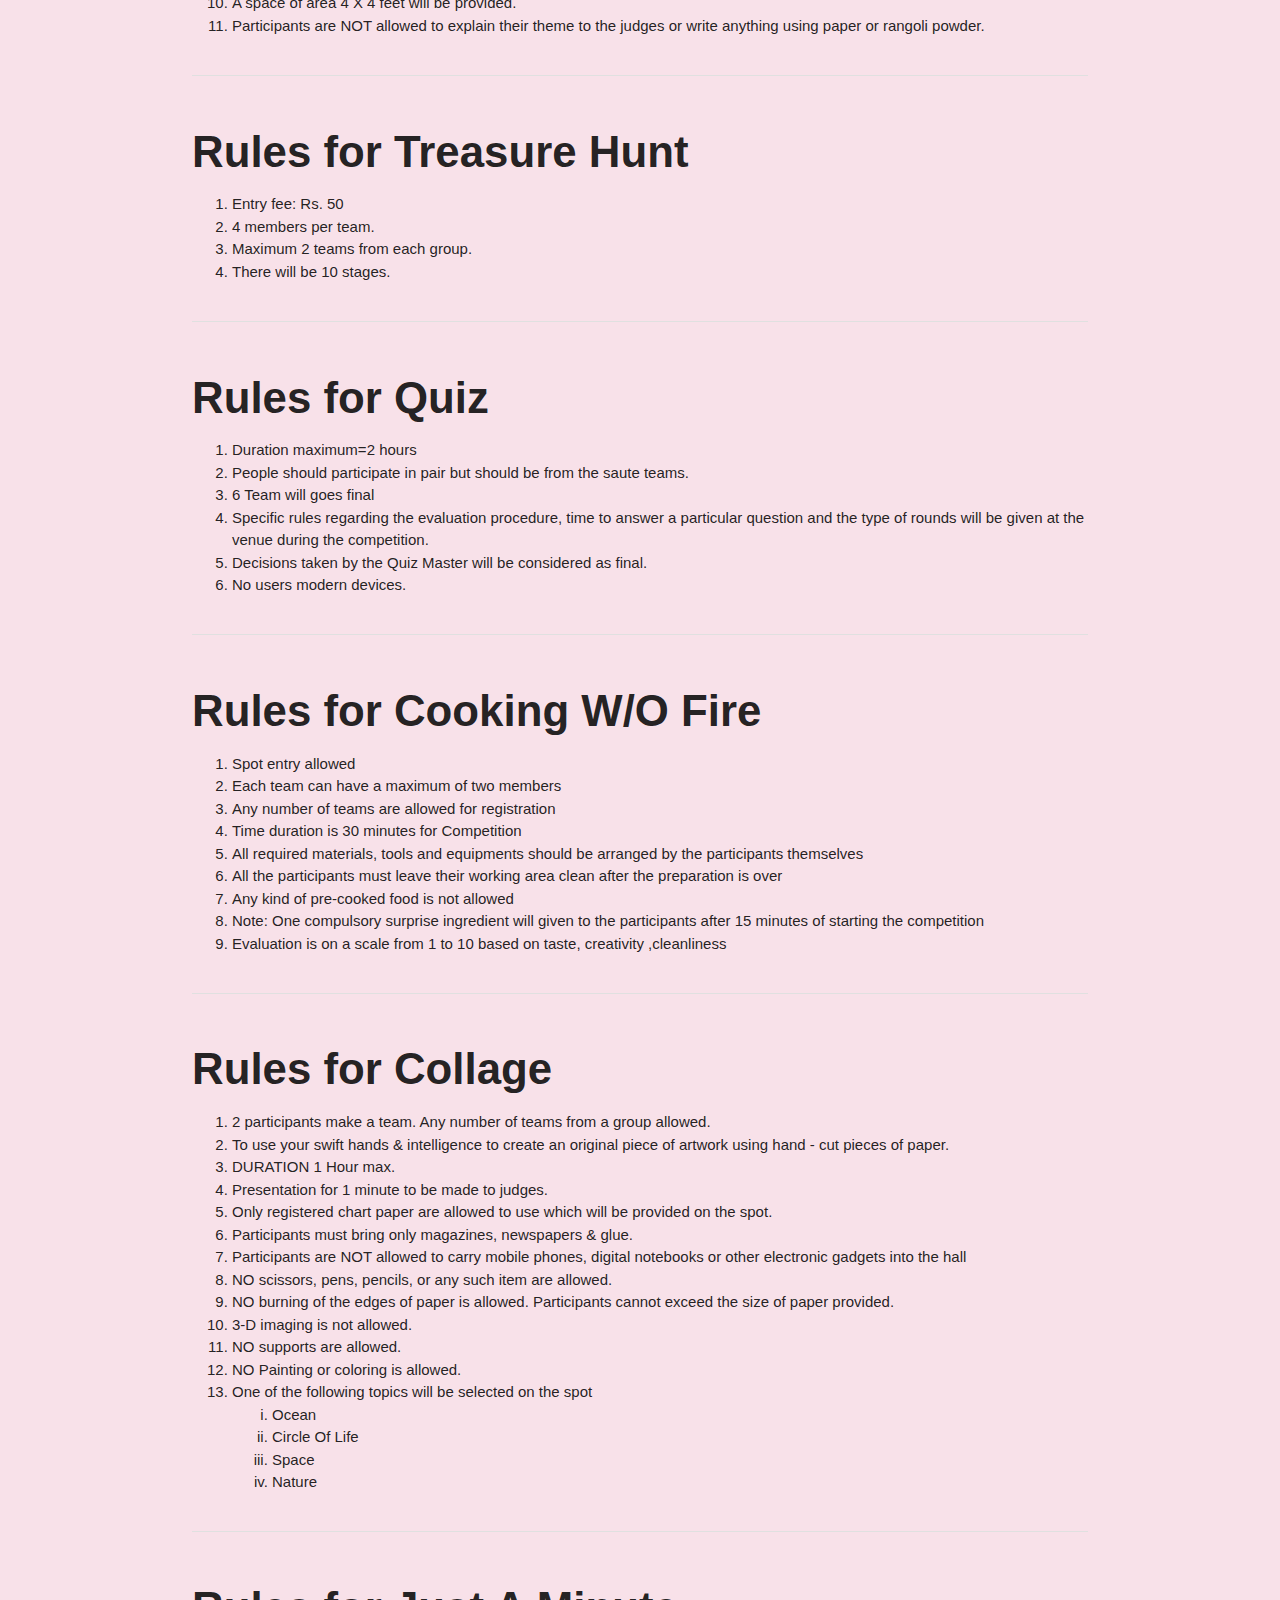
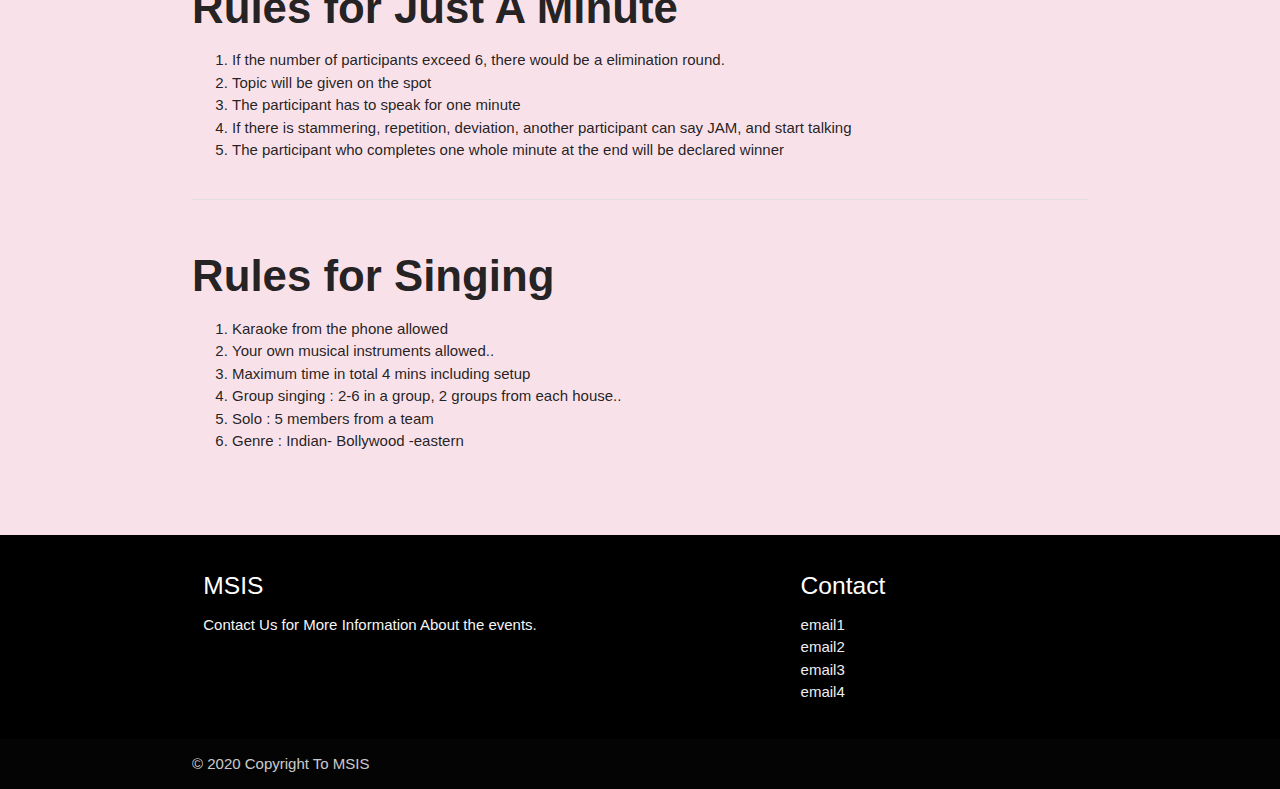
<file: public/rules.html>
<!DOCTYPE html>
<html lang="en">

<head>
    <meta charset="UTF-8">
    <meta name="viewport" content="width=device-width, initial-scale=1.0">

    <link rel="stylesheet" href="https://cdnjs.cloudflare.com/ajax/libs/materialize/1.0.0/css/materialize.min.css">

    <!-- Compiled and minified JavaScript -->
    <script src="https://cdnjs.cloudflare.com/ajax/libs/materialize/1.0.0/js/materialize.min.js"></script>
    <style>
        @media only screen and (max-width: 600px) {

            #id {
                width: 100% !important;
            }

        }

        body {
            background-color: rgb(248, 225, 233);
        }

        iframe {
            width: 100% !important;
        }
    </style>
    <title>Felicity2020</title>
</head>

<body>
    <nav>
        <div class="nav-wrapper black">
            <a href="index.html" class="brand-logo"><img src="FelicityLogo.png" alt="" height="56px"></a>

        </div>
    </nav>
    <div class="container">
        <div id="nail">
            <p>
                <h3> <b>Rules for Nail Art & Mehendi</b></h3>
                <ol>

                    <li>2 in a team</li>
                    <li>They have to get their materials</li>
                    <li>Mehendi is only till wrist</li>
                    <li>Phones are not allowed</li>
                </ol>

            </p>
        </div>
        <b>
            <div class="divider"></div>
        </b>

        <div id="face">
            <p>
                <h3> <b>Rules for Face Painting</b></h3>

                <ol>
                    <li> Two participants per team, can be any number of teams from each group (Mavericks, Titans,
                        Alchemist and Phoenix).</li>
                    <li>Team should contain participants for the same groups, mixed groups team isn’t allowed.</li>
                    <li> Participants have to get their own items (such as paints, sponge, brush, wet wipes, etc).</li>
                    <li>Themes list will be shared 2 days before the event, but the theme for the event will be picked
                        randomly from the list shared (so randomly selected theme on event day i.e, 13th March 2020,
                        will be the theme for the event).</li>
                    <li>Stations for each team will be provided by the Felicity team.</li>
                    <li>Judges will be reviewing participants' work, participants can feel free to explain their work to
                        the judges.</li>
                    <li>Points will be awarded based on following</li>
                    <ol type="i"><li>Creativity in art work.</li>
                    <li> Keeping their station clean.</li></ol>
                    <li> Duration for the event is 1 hour (i.,e from 5:15 PM to 6:15 PM). But participants are requested
                        to assemble before 15 minutes earlier</li>
                </ol>


            </p>
        </div><br>
        <b>
            <div class="divider"></div>
        </b><br>

        <div id="photo">
            <p>
                <h3> <b>Rules for Spot Photo</b></h3>
                <ol>
                    <li> One entry per person per day</li>
                    <li>Only mobile phone camera is allowed</li>
                    <li>Editing of any kind to enhance image is not allowed</li>
                    <li>Format for name of photo will be
                    ' registration number.jpg '</li>
                    <li> Winner of each day will be announced on the last day</li>
                    <li> Theme is 'Moment of the day' ,i.e, best click of the day</li>
                </ol>

            </p>
        </div><br>
        <b>
            <div class="divider"></div>
        </b><br>

        <div id="ana">
            <p>
                <h3> <b>Rules for Anatkshari</b></h3>
                <ol>
                    <li>Entries : 3 teams per group.</li>
                   <li> 3 make a team.</li>

                    <li>Languages should be HINDI and KANNADA only.</li>
                    <li>Written Preliminary Round.
                    (General knowledge of Bollywood and Sandalwood)</li>
                    <Li> Top 3 teams only ,will go to the Finals.</li>

                   <li> Instructions on specific rules regarding the evaluation procedure, time to answer, types of rounds
                    etc will be given during the event</li>
                </ol>
            </p>
        </div><br>
        <b>
            <div class="divider"></div>
        </b><br>

        <div id="rangoli">
            <p>
                <h3> <b>Rules For Rangoli</b></h3>
                <ol>
                    <li>Theme for Rangoli is <b>Nature</b></li>
                    <li>Team of maximum of 2 Members. </li>

                    <li> DURATION 1 Hours max. </li>

                    <li>Topic will be provided on the spot.</li>

                    <li>Participants are NOT allowed to carry mobile phones, digital notebooks or other electronic
                        gadgets into the hall.</li>

                    <li>White powder will be provided and the colours for the same should be bought by the contestent
                        only.</li>

                    <li>NO rice grains, flower petals, salt crystals etc. are allowed. </li>

                    <li>NO props and printed materials are allowed. </li>
                    <li>Sieves & bases are NOT allowed. </li>


                    <li>A space of area 4 X 4 feet will be provided.</li>

                    <li> Participants are NOT allowed to explain their theme to the judges or write anything using paper
                        or rangoli powder.</li>
                </ol>
            </p>
        </div><br>
        <b>
            <div class="divider"></div>
        </b><br>

        <div id="th">
            <p>
                <h3> <b>Rules for Treasure Hunt</b></h3>
                   <ol>
                        <li>Entry fee: Rs. 50</li>
                        <li>4 members per team. </li>
                        <li>Maximum 2 teams from each group.</li> 
                        <li>There will be 10 stages.</li>
                    </ol>
            </p>
        </div><br>
        <b>
            <div class="divider"></div>
        </b><br>

        <div id="quiz">
            <p>
                <h3> <b>Rules for Quiz</b></h3>
                <ol>
                   <li> Duration maximum=2 hours</li> 
                    <li> People should participate in pair but should be from the saute teams.</li>
                    <li> 6 Team will goes final</li>
                    <li>Specific rules regarding the evaluation procedure, time to answer a particular question and the
                    type of rounds will be given at the venue during the competition.</li>
                    <li> Decisions taken by the Quiz Master will be considered as final.</li>
                    <li> No users modern devices.</li>

                </ol>
            </p>
        </div><br>
        <b>
            <div class="divider"></div>
        </b><br>

        <div id="cwof">
            <p>
                <h3> <b>Rules for Cooking W/O Fire</b></h3>
                <ol>

                   <li> Spot entry allowed</li>

                   <li>Each team can have a maximum of two members</li>

                   <li>Any number of teams are allowed for registration</li>

                   <li>Time duration is 30 minutes for Competition</li>

                   <li>All required materials, tools and equipments should be arranged by the participants themselves</li>

                   <li>All the participants must leave their working area clean after the preparation is over</li>

                   <li>Any kind of pre-cooked food is not allowed</li>

                   <li>Note: One compulsory surprise ingredient will given to the participants after 15 minutes of starting
                    the competition</li>

                    <li>Evaluation is on a scale from 1 to 10 based on taste, creativity ,cleanliness</li>
                </ol>

            </p>
        </div><br>
        <b>
            <div class="divider"></div>
        </b><br>

        <div id="col">
            <p>
                <h3> <b>Rules for Collage</b></h3>
                <ol>
                <li>2 participants make a team. Any number of teams from a group allowed.</li>
                <li>To use your swift hands & intelligence to create an original piece of artwork
                    using hand - cut pieces of paper.</li>
                    <li>DURATION 1 Hour max.</li>
                    <li>Presentation for 1 minute to be made to judges.</li>
                    <li>Only registered chart paper are allowed to use which will be provided on the spot.</li>
                    <li>Participants must bring only magazines, newspapers & glue. </li>
                    <li>Participants are NOT allowed to carry mobile phones, digital notebooks or other electronic gadgets into the hall
                    <li>NO scissors, pens, pencils, or any such item are allowed.</li>
                    <li>NO burning of the edges of paper is allowed. Participants cannot exceed the size of paper provided.</li>
                    <li>3-D imaging is not allowed.</li>
                    <li>NO supports are allowed.</li>
                    <li>NO Painting or coloring is allowed.</li>
                    <li>One of the following topics will be selected on the spot</li>
                       <ol type="i">
                           <li>Ocean</li>
                           <li>Circle Of Life</li>
                           <li>Space</li>
                           <li>Nature</li>
                           
                       </ol>
            </ol>

            </p>
        </div><br>
        <b>
            <div class="divider"></div>
        </b><br>

        <div id="jam">
            <p>
                <h3> <b>Rules for Just A Minute</b></h3>
                <ol>
                    <li>If the number of participants exceed 6, there would be a elimination round.</li>
                    <li>Topic will be given on the spot</li>
                    <li>The participant has to speak for one minute</li>
                    <li>If there is stammering, repetition, deviation, another participant can say JAM, 
                    and start talking</li>
                    <li>The participant who completes one whole minute at the end will be declared winner</li>
                </ol>
            </p>
        </div><br>
        <b>
            <div class="divider"></div>
        </b><br>

        <div id="sing">
            <p>
                <h3> <b>Rules for Singing</b></h3>
                <ol> <li>Karaoke from the phone allowed</li>
                    <li>Your own musical instruments allowed..</li>
                    <li>Maximum time in total 4 mins including setup</li>
                    <li>Group singing : 2-6 in a group, 2 groups from each house..</li>
                    <li>Solo : 5 members from a team</li>
                    <li>Genre : Indian- Bollywood -eastern</li></ol>
            </p>
        </div><br>
    </div>
<br><br>
    <footer class="page-footer black">
        <div class="container">
          <div class="row">
            <div class="col l6 s12">
              <h5 class="white-text">MSIS</h5>
              <p class="grey-text text-lighten-4">Contact Us for More Information About the events.</p>
            </div>
            <div class="col l4 offset-l2 s12">
              <h5 class="white-text">Contact</h5>
              <ul>
                <li><a class="grey-text text-lighten-3" href="https://mail.google.com/mail/u/0/">email1</a></li>
                <li><a class="grey-text text-lighten-3" href="https://mail.google.com/mail/u/0/">email2</a></li>
                <li><a class="grey-text text-lighten-3" href="https://mail.google.com/mail/u/0/">email3</a></li>
                <li><a class="grey-text text-lighten-3" href="https://mail.google.com/mail/u/0/">email4</a></li>
              </ul>
            </div>
          </div>
        </div>
        <div class="footer-copyright">
          <div class="container">
          © 2020 Copyright To MSIS
        
          </div>
        </div>
      </footer>
</body>

</html>
</file>
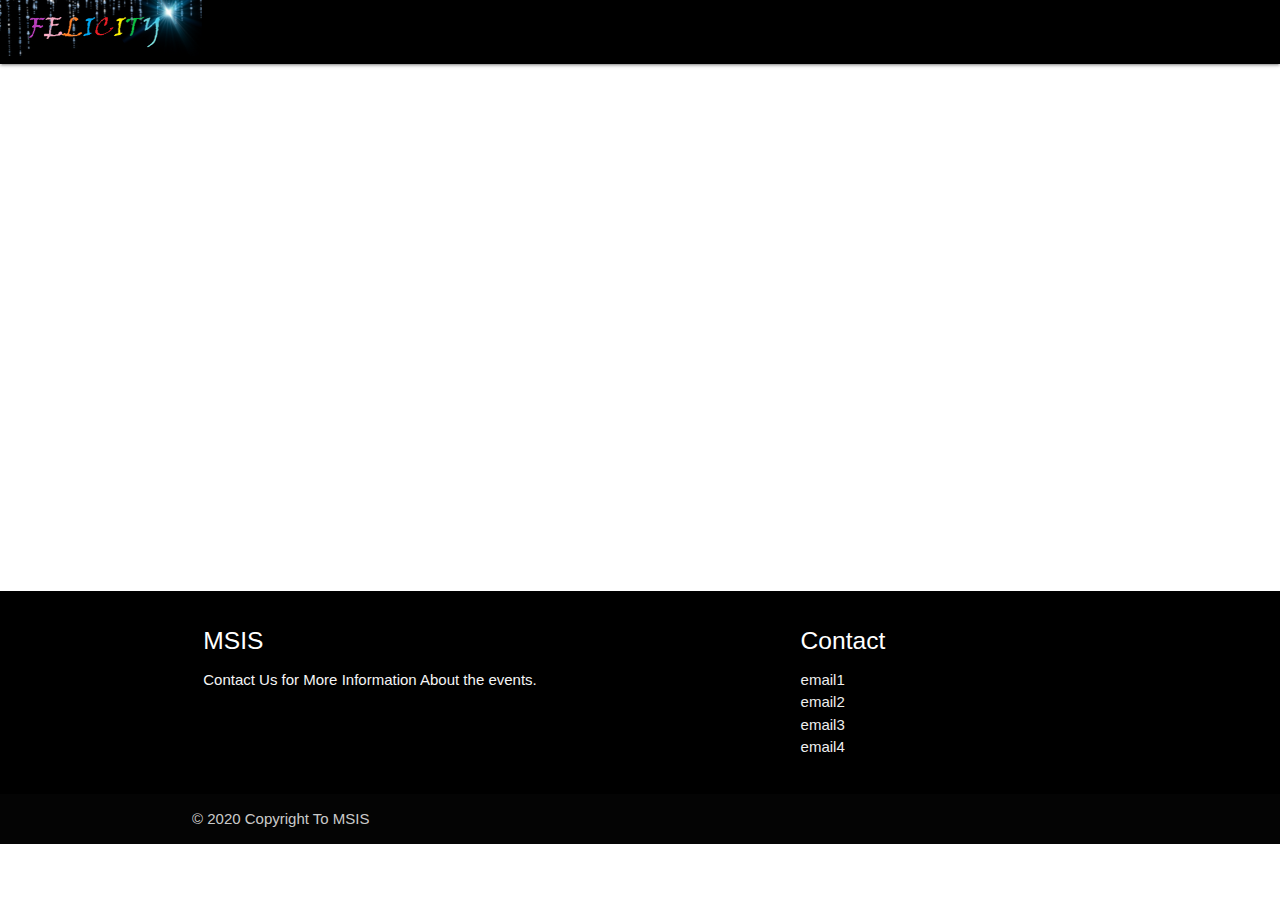
<file: public/th.html>
<!DOCTYPE html>
<html lang="en">

<head>
    <meta charset="UTF-8">
    <meta name="viewport" content="width=device-width, initial-scale=1.0">
    
    <link rel="stylesheet" href="https://cdnjs.cloudflare.com/ajax/libs/materialize/1.0.0/css/materialize.min.css">

    <!-- Compiled and minified JavaScript -->
    <script src="https://cdnjs.cloudflare.com/ajax/libs/materialize/1.0.0/js/materialize.min.js"></script>
<style>
    @media only screen and (max-width: 600px) {
    
    #id{
        width: 100% !important;
    }
  
}

iframe{
    width: 100% !important;
}
</style>
    <title>Felicity2020</title>
</head>

<body>
    <nav>
        <div class="nav-wrapper black">
            <a href="index.html" class="brand-logo"><img src="FelicityLogo.png" alt="" height="56px"></a>
            
        </div>
    </nav>
    <div class="container">
        <iframe src="https://docs.google.com/forms/" height="520" frameborder="0" marginheight="0" marginwidth="0">Loading…</iframe>
            </div>

            <footer class="page-footer black">
                <div class="container">
                  <div class="row">
                    <div class="col l6 s12">
                      <h5 class="white-text">MSIS</h5>
                      <p class="grey-text text-lighten-4">Contact Us for More Information About the events.</p>
                    </div>
                    <div class="col l4 offset-l2 s12">
                      <h5 class="white-text">Contact</h5>
                      <ul>
                        <li><a class="grey-text text-lighten-3" href="#">email1</a></li>
                        <li><a class="grey-text text-lighten-3" href="#">email2</a></li>
                        <li><a class="grey-text text-lighten-3" href="#">email3</a></li>
                        <li><a class="grey-text text-lighten-3" href="#">email4</a></li>
                      </ul>
                    </div>
                  </div>
                </div>
                <div class="footer-copyright">
                  <div class="container">
                  © 2020 Copyright To MSIS
                
                  </div>
                </div>
              </footer>
</body>

</html>
</file>
